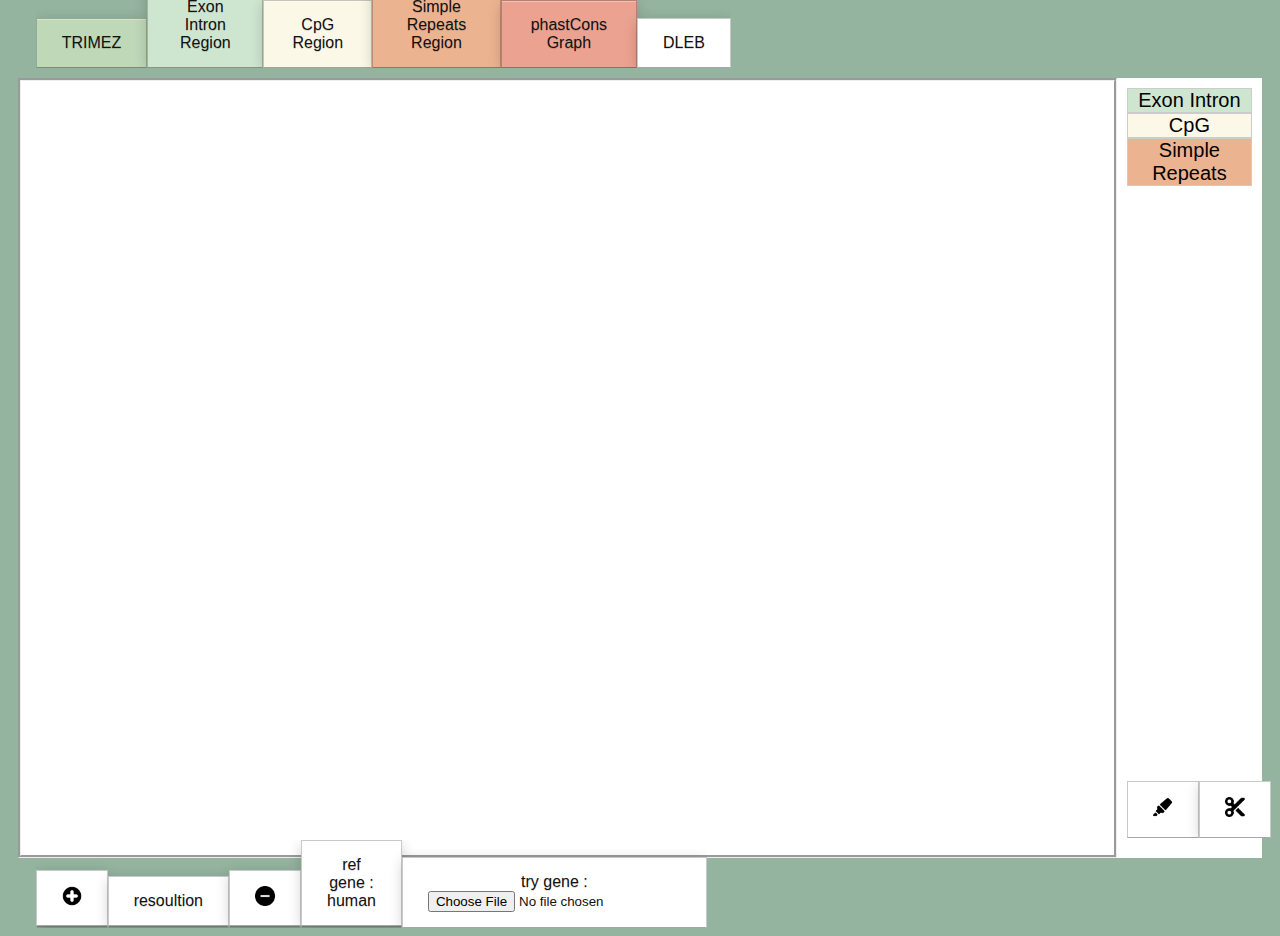
<file: TRIMEZ/index.html>
<!DOCTYPE html>
<html>

<head>
  <meta charset="utf-8" />
  <meta http-equiv="X-UA-Compatible" content="IE=edge" />
  <title>TRIMEZ</title>
  <meta name="viewport" content="width=device-width, initial-scale=1" />
  <link rel="stylesheet" href="./src/styles.css" />
</head>

<body>
  <div id="banner">
    <ul id="topnav">
      <li><a class="first" onclick="targetgene()">TRIMEZ</a></li>
      <li><a class="second" onclick="feature1()">Exon Intron Region</a></li>
      <li><a class="third" onclick="feature2()">CpG Region</a></li>
      <li><a class="fourth" onclick="feature3()">Simple Repeats Region</a></li>
      <li><a class="fifth" onclick="feature4()">phastCons Graph</a></li>
      <li><a class="plain" onclick="DLEB()">DLEB</a></li>
    </ul>
  </div>

  <!--start containter-->
  <div class="container">
    <div class="sequence">
      <div id="app"></div>
    </div>

    <div class="sidebar">
      <label for="toggle_button1" class="toggle_button1" onclick="exonLocfunc()">Exon Intron</label><input type="checkbox" id="toggle_button1">
      <div id="toggle_contents1">
      </div>

      <label for="toggle_button2" class="toggle_button2" onclick="coordinateLocfunc()">CpG</label><input type="checkbox" id="toggle_button2">
      <div id="toggle_contents2">
      </div>

      <label for="toggle_button3" class="toggle_button3">Simple Repeats</label><input type="checkbox" id="toggle_button3">
      <div id="toggle_contents3">
        <p>parameter input 1 : <input type="number" step="1"></p>
        <p>parameter input 2 : <input type="number" step="1"></p><label for="toggle_button3"
          class="close_button">X</label>
      </div>

      <ul id="sidenav">
        <li><a class="plain"><img class="fit-picture" src="./img/highlighter_icon.png" alt="highlighting" onclick="highlighter()"></a></li>
        <li><a class="plain"><img class="fit-picture" src="./img/scissors_tool_icon.png" alt="trimming" onclick="trimming()"></a></li>
      </ul>
    </div>
    
  </div>
  <!--end of container-->

  <div id="banner">
    <ul id="bottomnav">
      <li><a class="plain" id="zoomIn" onclick="zoomIn()"><img class="fit-picture" src="./img/plus_icon.png" alt="+"></a></li>
      <li><a class="plain">resoultion</a></li>
      <li><a class="plain" id="zoomOut" onclick="zoomOut()"><img class="fit-picture" src="./img/minus_icon.png" alt="-"></a></li>
      <li><a class="plain">ref gene : human</a></li>
      <li><a class="plain">try gene : <input type="file" onchange="previewFile()" /></a></li>
    </ul>
  </div>

  <script src="src/index.js"></script>
</body>

</html>
</file>
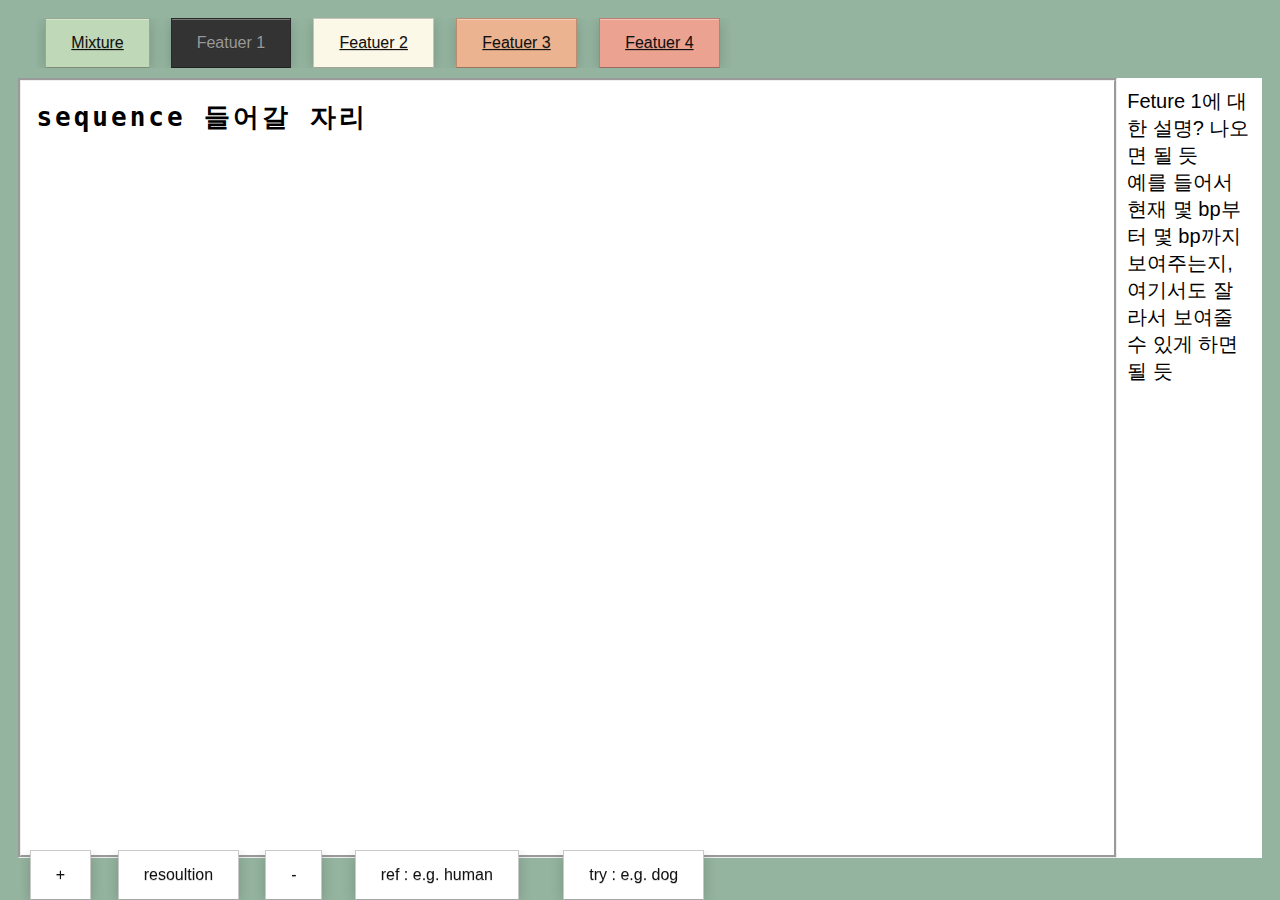
<file: TRIMEZ/feature1.html>
<!DOCTYPE html>
<html>

<head>
  <meta charset="utf-8" />
  <meta http-equiv="X-UA-Compatible" content="IE=edge" />
  <title>TRIMEZ</title>
  <meta name="viewport" content="width=device-width, initial-scale=1" />
  <link rel="stylesheet" href="./src/styles.css" />
</head>

<body>
  <div id="banner">
    <ul id="topnav">
        <li><a class="first" href="mixture.html">Mixture</a></li>
        <li><a class="active">Featuer 1</a></li>
        <li><a class="third" href="feature2.html">Featuer 2</a></li>
        <li><a class="fourth" href="feature3.html">Featuer 3</a></li>
        <li><a class="fifth" href="feature4.html">Featuer 4</a></li>
    </ul>
  </div>

  <!--start containter-->
  <div class="container">

    <div class="sequence">
      <h1>sequence 들어갈 자리</h1>
      <br><br><br><br><br><br><br><br><br><br><br><br><br><br><br><br><br><br><br><br><br><br><br><br><br><br><br><br><br><br><br><br><br><br><br><br><br><br><br><br><br><br><br><br><br><br><br>
    </div>

    <div class="sidebar">
      <div>Feture 1에 대한 설명? 나오면 될 듯<br>예를 들어서 현재 몇 bp부터 몇 bp까지 보여주는지, 여기서도 잘라서 보여줄 수 있게 하면 될 듯</div>
    </div>

  </div>
  <!--end of container-->

  <ul id="topnav">
    <li><a class="plain">+</a></li>
    <li><a class="plain">resoultion</a></li>
    <li><a class="plain">-</a></li>
    <li><a class="plain">ref : e.g. human</a></li>
    <li><a class="plain">try : e.g. dog</a></li>
  </ul>

  <div id="app"></div>
  <script src="src/index.js"></script>
</body>

</html>
</file>
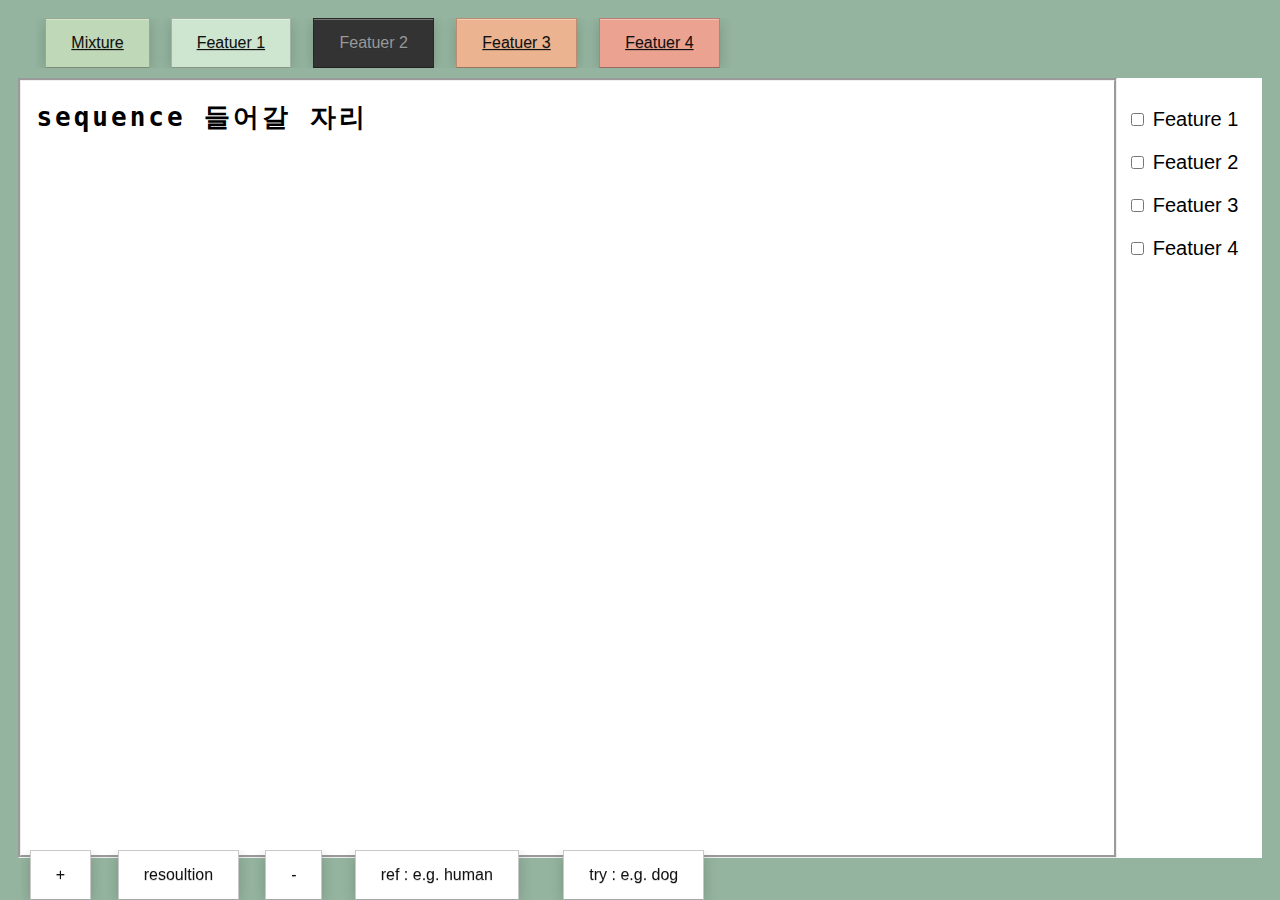
<file: TRIMEZ/feature2.html>
<!DOCTYPE html>
<html>

<head>
  <meta charset="utf-8" />
  <meta http-equiv="X-UA-Compatible" content="IE=edge" />
  <title>TRIMEZ</title>
  <meta name="viewport" content="width=device-width, initial-scale=1" />
  <link rel="stylesheet" href="./src/styles.css" />
</head>

<body>
  <div id="banner">
    <ul id="topnav">
        <li><a class="first" href="mixture.html">Mixture</a></li>
        <li><a class="second" href="feature1.html">Featuer 1</a></li>
        <li><a class="active">Featuer 2</a></li>
        <li><a class="fourth" href="feature3.html">Featuer 3</a></li>
        <li><a class="fifth" href="feature4.html">Featuer 4</a></li>
    </ul>
  </div>

  <!--start containter-->
  <div class="container">

    <div class="sequence">
      <h1>sequence 들어갈 자리</h1>
      <br><br><br><br><br><br><br><br><br><br><br><br><br><br><br><br><br><br><br><br><br><br><br><br><br><br><br><br><br><br><br><br><br><br><br><br><br><br><br><br><br><br><br><br><br><br><br>
    </div>

    <div class="sidebar">
      <form method="POST">
        <p>
          <label><input type="checkbox" name="nb[]" value="01" /> Feature 1</label>
        </p>
        <p>
          <label><input type="checkbox" name="nb[]" value="02" /> Featuer 2</label>
        </p>
        <p>
          <label><input type="checkbox" name="nb[]" value="03" /> Featuer 3</label>
        </p>
        <p>
          <label><input type="checkbox" name="nb[]" value="04" /> Featuer 4</label>
        </p>
      </form>
    </div>

  </div>
  <!--end of container-->

  <ul id="topnav">
    <li><a class="plain">+</a></li>
    <li><a class="plain">resoultion</a></li>
    <li><a class="plain">-</a></li>
    <li><a class="plain">ref : e.g. human</a></li>
    <li><a class="plain">try : e.g. dog</a></li>
  </ul>

  <div id="app"></div>
  <script src="src/index.js"></script>
</body>

</html>
</file>
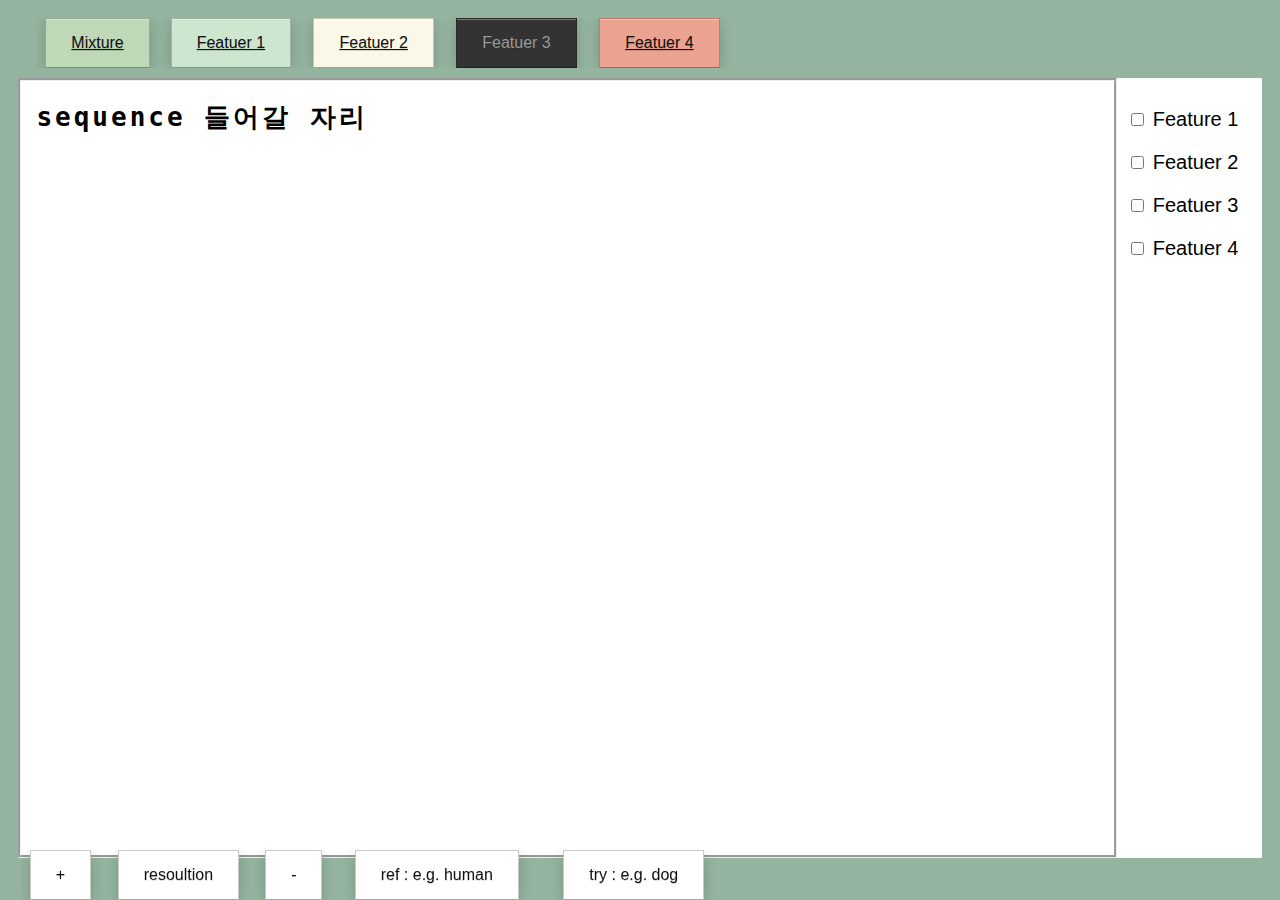
<file: TRIMEZ/feature3.html>
<!DOCTYPE html>
<html>

<head>
  <meta charset="utf-8" />
  <meta http-equiv="X-UA-Compatible" content="IE=edge" />
  <title>TRIMEZ</title>
  <meta name="viewport" content="width=device-width, initial-scale=1" />
  <link rel="stylesheet" href="./src/styles.css" />
</head>

<body>
  <div id="banner">
    <ul id="topnav">
        <li><a class="first" href="mixture.html">Mixture</a></li>
        <li><a class="second" href="feature1.html">Featuer 1</a></li>
        <li><a class="third" href="feature2.html">Featuer 2</a></li>
        <li><a class="active">Featuer 3</a></li>
        <li><a class="fifth" href="feature4.html">Featuer 4</a></li>
    </ul>
  </div>

  <!--start containter-->
  <div class="container">

    <div class="sequence">
      <h1>sequence 들어갈 자리</h1>
      <br><br><br><br><br><br><br><br><br><br><br><br><br><br><br><br><br><br><br><br><br><br><br><br><br><br><br><br><br><br><br><br><br><br><br><br><br><br><br><br><br><br><br><br><br><br><br>
    </div>

    <div class="sidebar">
      <form method="POST">
        <p>
          <label><input type="checkbox" name="nb[]" value="01" /> Feature 1</label>
        </p>
        <p>
          <label><input type="checkbox" name="nb[]" value="02" /> Featuer 2</label>
        </p>
        <p>
          <label><input type="checkbox" name="nb[]" value="03" /> Featuer 3</label>
        </p>
        <p>
          <label><input type="checkbox" name="nb[]" value="04" /> Featuer 4</label>
        </p>
      </form>
    </div>

  </div>
  <!--end of container-->

  <ul id="topnav">
    <li><a class="plain">+</a></li>
    <li><a class="plain">resoultion</a></li>
    <li><a class="plain">-</a></li>
    <li><a class="plain">ref : e.g. human</a></li>
    <li><a class="plain">try : e.g. dog</a></li>
  </ul>

  <div id="app"></div>
  <script src="src/index.js"></script>
</body>

</html>
</file>
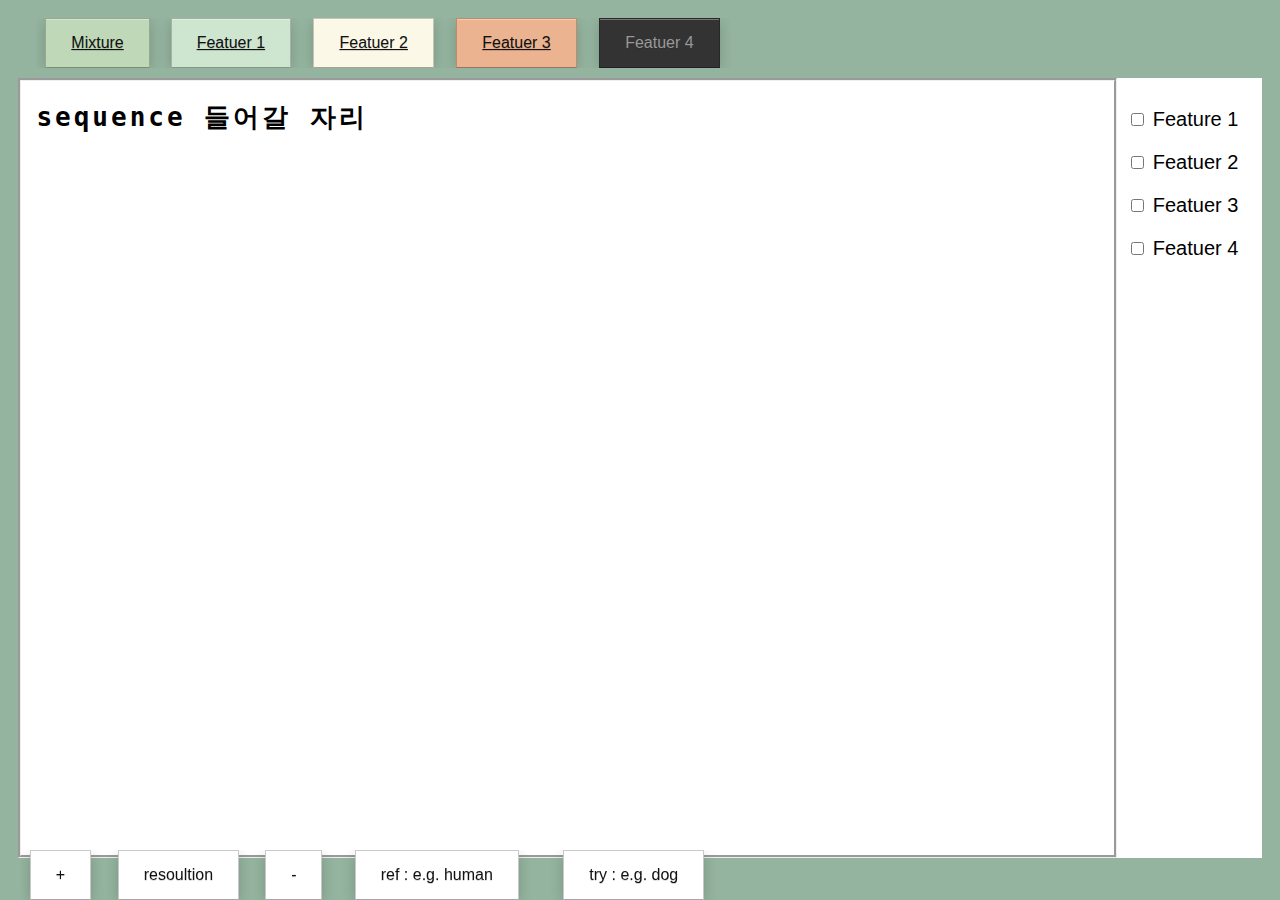
<file: TRIMEZ/feature4.html>
<!DOCTYPE html>
<html>

<head>
  <meta charset="utf-8" />
  <meta http-equiv="X-UA-Compatible" content="IE=edge" />
  <title>TRIMEZ</title>
  <meta name="viewport" content="width=device-width, initial-scale=1" />
  <link rel="stylesheet" href="./src/styles.css" />
</head>

<body>
  <div id="banner">
    <ul id="topnav">
        <li><a class="first" href="mixture.html">Mixture</a></li>
        <li><a class="second" href="feature1.html">Featuer 1</a></li>
        <li><a class="third" href="feature2.html">Featuer 2</a></li>
        <li><a class="fourth" href="feature3.html">Featuer 3</a></li>
        <li><a class="active">Featuer 4</a></li>
    </ul>
  </div>

  <!--start containter-->
  <div class="container">

    <div class="sequence">
      <h1>sequence 들어갈 자리</h1>
      <br><br><br><br><br><br><br><br><br><br><br><br><br><br><br><br><br><br><br><br><br><br><br><br><br><br><br><br><br><br><br><br><br><br><br><br><br><br><br><br><br><br><br><br><br><br><br>
    </div>

    <div class="sidebar">
      <form method="POST">
        <p>
          <label><input type="checkbox" name="nb[]" value="01" /> Feature 1</label>
        </p>
        <p>
          <label><input type="checkbox" name="nb[]" value="02" /> Featuer 2</label>
        </p>
        <p>
          <label><input type="checkbox" name="nb[]" value="03" /> Featuer 3</label>
        </p>
        <p>
          <label><input type="checkbox" name="nb[]" value="04" /> Featuer 4</label>
        </p>
      </form>
    </div>

  </div>
  <!--end of container-->

  <ul id="topnav">
    <li><a class="plain">+</a></li>
    <li><a class="plain">resoultion</a></li>
    <li><a class="plain">-</a></li>
    <li><a class="plain">ref : e.g. human</a></li>
    <li><a class="plain">try : e.g. dog</a></li>
  </ul>

  <div id="app"></div>
  <script src="src/index.js"></script>
</body>

</html>
</file>
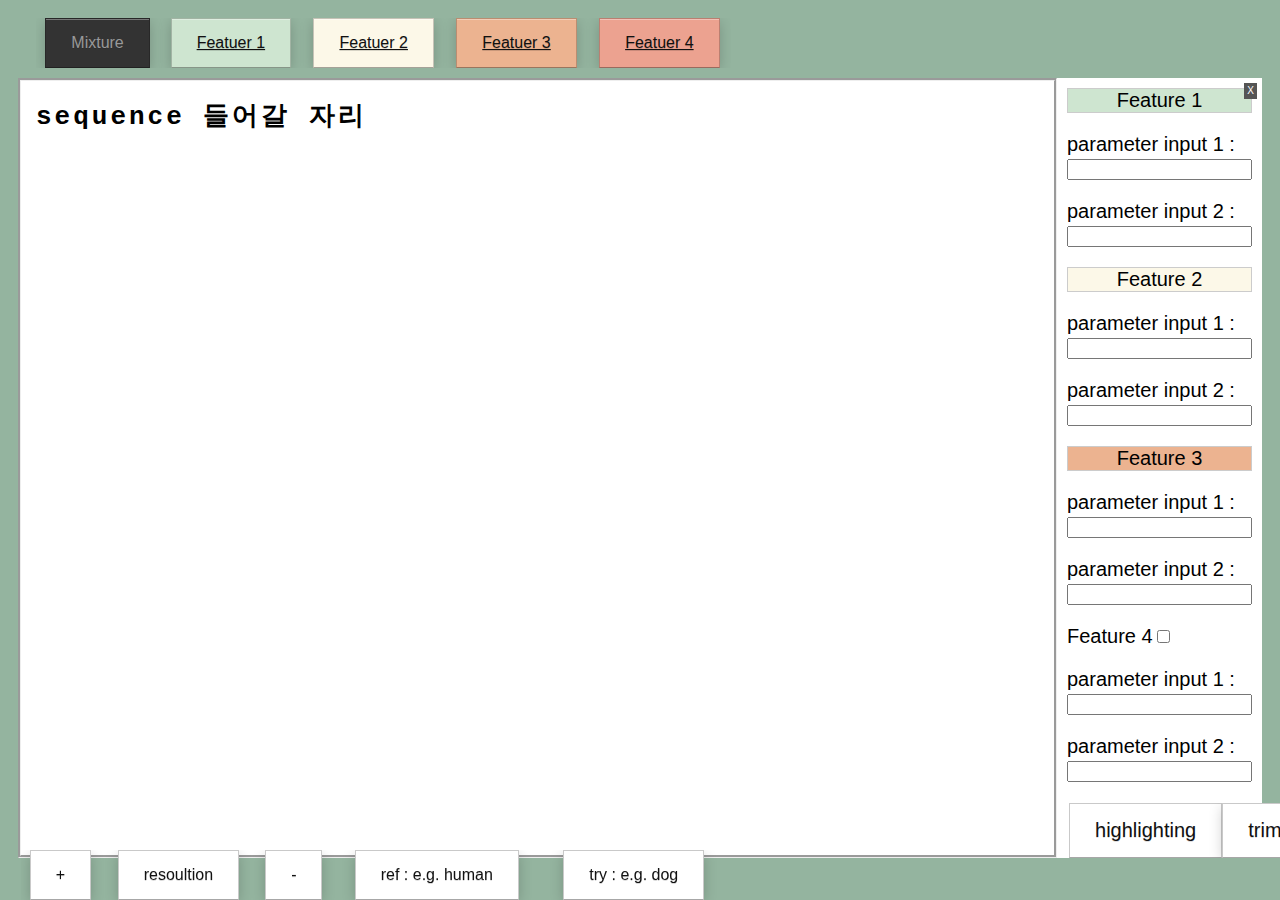
<file: TRIMEZ/mixture.html>
<!DOCTYPE html>
<html>

<head>
  <meta charset="utf-8" />
  <meta http-equiv="X-UA-Compatible" content="IE=edge" />
  <title>TRIMEZ</title>
  <meta name="viewport" content="width=device-width, initial-scale=1" />
  <link rel="stylesheet" href="./src/styles.css" />
</head>

<body>
  <div id="banner">
    <ul id="topnav">
      <li><a class="active">Mixture</a></li>
      <li><a class="second" href="feature1.html">Featuer 1</a></li>
      <li><a class="third" href="feature2.html">Featuer 2</a></li>
      <li><a class="fourth" href="feature3.html">Featuer 3</a></li>
      <li><a class="fifth" href="feature4.html">Featuer 4</a></li>
    </ul>
  </div>

  <!--start containter-->
  <div class="container">

    <div class="sequence">
      <h1>sequence 들어갈 자리</h1>
      <br><br><br><br><br><br><br><br><br><br><br><br><br><br><br><br><br><br><br><br><br><br><br><br><br><br><br><br><br><br><br><br><br><br><br><br><br><br><br><br><br><br><br><br><br><br><br>
    </div>

    <div class="sidebar">
      <label for="toggle_button1" class="toggle_button1">Feature 1</label><input type="checkbox" id="toggle_button1">
      <div id="toggle_contents">
        <p>parameter input 1 : <input type="number" step="1"></p>
        <p>parameter input 2 : <input type="number" step="1"></p><label for="toggle_button1"
          class="close_button">X</label>
      </div>

      <label for="toggle_button2" class="toggle_button2">Feature 2</label><input type="checkbox" id="toggle_button2">
      <div id="toggle_contents">
        <p>parameter input 1 : <input type="number" step="1"></p>
        <p>parameter input 2 : <input type="number" step="1"></p><label for="toggle_button2"
          class="close_button">X</label>
      </div>

      <label for="toggle_button3" class="toggle_button3">Feature 3</label><input type="checkbox" id="toggle_button3">
      <div id="toggle_contents">
        <p>parameter input 1 : <input type="number" step="1"></p>
        <p>parameter input 2 : <input type="number" step="1"></p><label for="toggle_button3"
          class="close_button">X</label>
      </div>

      <label for="toggle_button4" class="toggle_button4">Feature 4</label><input type="checkbox" id="toggle_button4">
      <div id="toggle_contents">
        <p>parameter input 1 : <input type="number" step="1"></p>
        <p>parameter input 2 : <input type="number" step="1"></p><label for="toggle_button4"
          class="close_button">X</label>
      </div>

      <ul id="topnav">
        <li><a class="plain">highlighting </a></li>
        <li><a class="plain">trimming </a></li>
      </ul>
    </div>

  </div>
  <!--end of container-->

  <ul id="topnav">
    <li><a class="plain">+</a></li>
    <li><a class="plain">resoultion</a></li>
    <li><a class="plain">-</a></li>
    <li><a class="plain">ref : e.g. human</a></li>
    <li><a class="plain">try : e.g. dog</a></li>
  </ul>

  <div id="app"></div>
  <script src="src/index.js"></script>
</body>

</html>
</file>
<file: TRIMEZ/src/styles.css>
body {
    font-family: sans-serif;
    background: #94B49F;
}

ul#topnav {
    list-style-type: none;
    margin: 0 0 0 1%;
    display: table;
    padding: 0;
    overflow: hidden;
    width: 55%;
    position: absolute;
    bottom: 0;
}


ul#bottomnav {
    list-style-type: none;
    margin: 0 0 0% 1%;
    display: table;
    padding: 0;
    overflow: hidden;
    width: 50%;
    position: absolute;
    bottom: 0;
}

ul#sidenav {
    list-style-type: none;
    display: table;
    padding: 0;
    overflow: hidden;
    width: 90%;
    position: absolute;
    bottom: 0;
}

ul#bottomnav li,
ul#topnav li,
ul#sidenav li {
    display: table-cell;
    text-align: center;
}


ul#bottomnav li a,
ul#topnav li a,
ul#sidenav li a {
    cursor: pointer;
    background: #333;
    color: #999;
    padding: 15px 25px;
    display: inline-block;
    border: 1px solid rgba(0,0,0,0.21);
    border-bottom-color: rgba(0,0,0,0.34);
    text-shadow:0 1px 0 rgba(0,0,0,0.15);
    box-shadow: 0 1px 0 rgba(255,255,255,0.34) inset, 
              0 2px 0 -1px rgba(0,0,0,0.13), 
              0 3px 0 -1px rgba(0,0,0,0.08), 
              0 3px 13px -1px rgba(0,0,0,0.21);
}


ul#bottomnav li a:active,
ul#topnav li a:active,
ul#sidenav li a:active {
    top: 1px;
    border-color: rgba(0,0,0,0.34) rgba(0,0,0,0.21) rgba(0,0,0,0.21);
    box-shadow: 0 1px 0 rgba(255,255,255,0.89),0 1px rgba(0,0,0,0.05) inset;
    position: relative;
}


ul#bottomnav li a.plain,
ul#topnav li a.plain,
ul#sidenav li a.plain {
    background: rgb(255, 255, 255);
    color: #111;
    border-style: groove;
}


ul#bottomnav li a.plain:active,
ul#topnav li a.plain:active,
ul#sidenav li a.plain:active {
    background: rgb(190, 190, 190);
    color: #111;
    border-style: groove;
}


ul#bottomnav li a.plain:hover,
ul#topnav li a.plain:hover,
ul#sidenav li a.plain:hover {
    background: rgb(216, 216, 216);
    color: #111;
    border-style: groove;
}

ul#topnav li a.first {
    background-color: #BFD8B8;
    /*background: #BFD8B8;*/
    color: #111;
}

ul#topnav li a.first:active {
    background-color: #92bd87;
    box-shadow: 0 0 0 1px #92bd87 inset,
        0 0 0 2px rgba(255,255,255,0.15) inset,
        0 0 0 1px rgba(0,0,0,0.4);
}

ul#topnav li a.first:hover {
    background-color: #a1c697;
}

ul#topnav li a.second {
    background-color: #CEE5D0;
    color: #111;
}

ul#topnav li a.second:active {
    background-color: #9ccaa0;
    box-shadow: 0 0 0 1px #9ccaa0 inset,
        0 0 0 2px rgba(255,255,255,0.15) inset,
        0 0 0 1px rgba(0,0,0,0.4);
}

ul#topnav li a.second:hover {
    background-color: #add3b0;
}

ul#topnav li a.third {
    background-color: #FCF8E8;
    color: #111;
}

ul#topnav li a.third:active {
    background-color: #f3e3a4;
    box-shadow: 0 0 0 1px #f3e3a4 inset,
        0 0 0 2px rgba(255,255,255,0.15) inset,
        0 0 0 1px rgba(0,0,0,0.4);
}

ul#topnav li a.third:hover {
    background-color: #f6eabb;
}


ul#topnav li a.fourth {
    background: #ECB390;
    color: #111;
}

ul#topnav li a.fourth:active {
    background-color: #e1864f;
    box-shadow: 0 0 0 1px #e1864f inset,
        0 0 0 2px rgba(255,255,255,0.15) inset,
        0 0 0 1px rgba(0,0,0,0.4);
}

ul#topnav li a.fourth:hover {
    background-color: #e59564;
}


ul#topnav li a.fifth {
    background: #eca290;
    color: #111;
}

ul#topnav li a.fifth:active {
    background-color: #e16c4f;
    box-shadow: 0 0 0 1px #e16c4f inset,
        0 0 0 2px rgba(255,255,255,0.15) inset,
        0 0 0 1px rgba(0,0,0,0.4);
}

ul#topnav li a.fifth:hover {
    background-color: #e16c4f;
}

#banner {
    position: relative;
    padding: 15px;
    height: 30px;
    border: 0px;
    color: #fff;
    background: #94B49F;
}


.container {
    padding: 10px 10px 10px 10px;
    margin: 0 0 0 0;
    width: auto;
    height: 780px;
    display: flex;
    flex-direction: row;
    justify-content: space-evenly;
    background: #94B49F;
}


.sequence {
    flex-basis: 85%;
    padding: 0px 20px 5px 15px;
    height: auto;
    border-style: groove;
    display: inline-block;
    word-break:break-all;
    overflow-x: hidden;
    overflow-y: scroll;
    background: #fff;
    font-family: monospace; /*모든 글자의 길이와 너비 동일*/
    line-height: 1.5; /*줄 간격*/
    letter-spacing: 3px; /*글자 사이 너비*/
}

h1#target {
    display: inline;
    color: rgb(68, 68, 68);
    opacity: 50%;
	/*color:rgba(255, 128, 128,0.5);50% 불투명도*/
}
h1#feature1{
    display: inline;
	background-color: #add3b0;
    opacity: 75%;
}
h1#feature2{
    display: inline;
	background-color: #f3e3a4;
    opacity: 75%;
}
h1#feature3{
    display: inline;
	background-color: #ECB390;
    opacity: 75%;
}
h1#highlight{
    display: inline;
	background-color: #fffb00;
    opacity: 75%;
}

.sidebar {
    flex-basis: 10%;
    height: auto;
    padding: 10px 10px 10px 10px;
    font-size: 20px;
    position: relative;
    background: #fff;
    /*visibility: hidden;*/
}


.toggle_button1{
    cursor: pointer;
    display: block;
    background: #CEE5D0;
    text-align: center;
    border: 1px solid #ccc;
}

.toggle_button2{
    cursor: pointer;
    display: block;
    background: #FCF8E8;
    text-align: center;
    border: 1px solid #ccc;
}

.toggle_button3{
    cursor: pointer;
    display: block;
    background: #ECB390;
    text-align: center;
    border: 1px solid #ccc;
}

#toggle_button1,
#toggle_button2,
#toggle_button3,
#toggle_contents1,
#toggle_contents2,
#toggle_contents3 {
    height: 0;
    overflow: hidden;
    position: absolute;
    font-size: 15px;
}

#toggle_button1:checked+#toggle_contents1,
#toggle_button2:checked+#toggle_contents2,
#toggle_button3:checked+#toggle_contents3 {
    height: auto;
    position: relative;
    border: 1px solid #ccc;
    border-top: 0;
    padding: 10px;
}

.close_button {
    cursor: pointer;
    position: absolute;
    top: 5px;
    right: 5px;
    padding: 3px;
    font-size: 10px;
    line-height: 1;
    background: #555;
    color: #fff;
}

.fit-picture {
    width: 20px;
    height: 20px;
}

.hidden {
    visibility: hidden;
}
</file>
